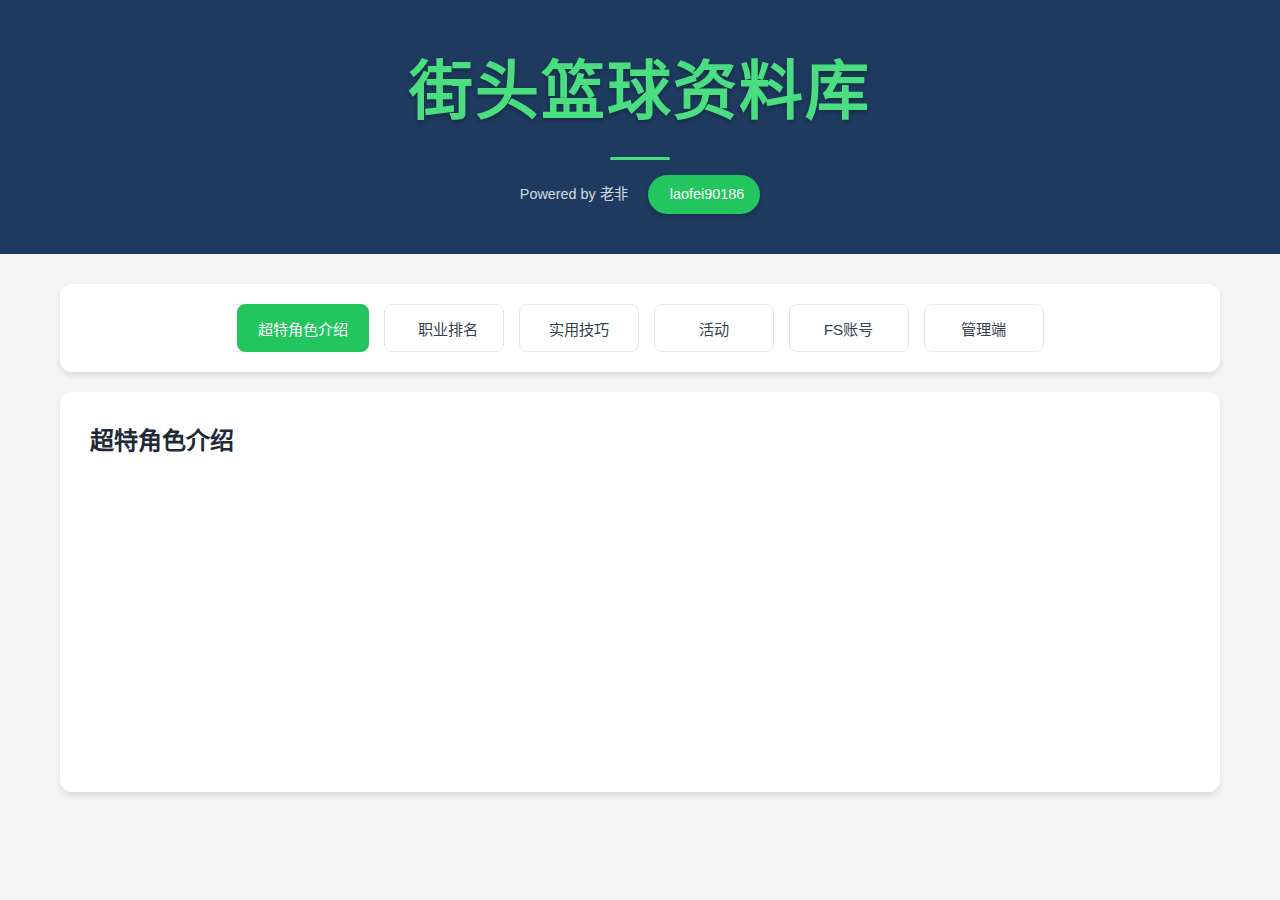
<file: index-new.html>
<!DOCTYPE html>
<html lang="zh-CN">
<head>
    <meta charset="UTF-8">
    <meta name="viewport" content="width=device-width, initial-scale=1.0, user-scalable=no">
    <meta name="format-detection" content="telephone=no">
    <meta name="apple-mobile-web-app-capable" content="yes">
    <meta name="apple-mobile-web-app-status-bar-style" content="black">
    <meta http-equiv="Cache-Control" content="no-cache, no-store, must-revalidate">
    <meta http-equiv="Pragma" content="no-cache">
    <meta http-equiv="Expires" content="0">
    <title>老非FS资料库 - 新版本</title>
    <link rel="stylesheet" href="styles.css?v=2.0">
    <link href="https://cdnjs.cloudflare.com/ajax/libs/font-awesome/6.0.0/css/all.min.css" rel="stylesheet">
</head>
<body>
    <!-- 头部区域 -->
    <header class="header">
        <div class="header-content">
            <h1 class="main-title">街头篮球资料库</h1>
            <div class="title-underline"></div>
            <div class="header-bottom">
                <p class="powered-by">Powered by 老非</p>
                <div class="contact-tag">
                    <i class="fas fa-comments"></i>
                    <span>laofei90186</span>
                </div>
            </div>
        </div>
    </header>

    <!-- 主要内容区域 -->
    <main class="main-content">
        <!-- 主导航按钮 -->
        <div class="nav-container">
            <div class="nav-buttons">
                <button class="nav-btn active" data-section="characters">
                    <span>超特角色介绍</span>
                </button>
                <button class="nav-btn" data-section="ranking">
                    <i class="fas fa-trophy"></i>
                    <span>职业排名</span>
                </button>
                <button class="nav-btn" data-section="skills">
                    <span>实用技巧</span>
                </button>
                <button class="nav-btn" data-section="events">
                    <span>活动</span>
                </button>
                <button class="nav-btn" data-section="account">
                    <span>FS账号</span>
                </button>
                <button class="nav-btn" data-section="admin">
                    <span>管理端</span>
                </button>
            </div>
        </div>

        <!-- 角色代次筛选按钮 -->
        <div class="filter-container">
            <div class="filter-buttons">
                <button class="filter-btn" data-generation="1">
                    <i class="fas fa-bolt"></i>
                    <span>1代超特</span>
                </button>
                <button class="filter-btn" data-generation="2">
                    <i class="fas fa-bolt"></i>
                    <span>2代超特</span>
                </button>
                <button class="filter-btn" data-generation="3">
                    <i class="fas fa-bolt"></i>
                    <span>3代超特</span>
                </button>
                <button class="filter-btn" data-generation="3.5">
                    <i class="fas fa-bolt"></i>
                    <span>3.5代超特</span>
                </button>
                <button class="filter-btn" data-generation="4">
                    <i class="fas fa-bolt"></i>
                    <span>4代超特</span>
                </button>
                <button class="filter-btn" data-generation="4.5">
                    <i class="fas fa-bolt"></i>
                    <span>4.5代超特</span>
                </button>
                <button class="filter-btn" data-generation="5">
                    <i class="fas fa-bolt"></i>
                    <span>5代超特</span>
                </button>
                <button class="filter-btn" data-generation="5.5">
                    <i class="fas fa-bolt"></i>
                    <span>5.5代超特</span>
                </button>
                <button class="filter-btn" data-generation="6">
                    <i class="fas fa-bolt"></i>
                    <span>6代超特</span>
                </button>
                <button class="filter-btn" data-generation="6.5">
                    <i class="fas fa-bolt"></i>
                    <span>6.5代超特</span>
                </button>
                <button class="filter-btn" data-generation="7">
                    <i class="fas fa-bolt"></i>
                    <span>7代超特</span>
                </button>
                <button class="filter-btn" data-generation="7.5">
                    <i class="fas fa-bolt"></i>
                    <span>7.5代超特</span>
                </button>
                <button class="filter-btn" data-generation="8">
                    <i class="fas fa-bolt"></i>
                    <span>8代超特</span>
                </button>
                <button class="filter-btn active" data-generation="9">
                    <i class="fas fa-bolt"></i>
                    <span>9代超特</span>
                </button>
            </div>
        </div>

        <!-- 刷新提示 -->
        <div id="refresh-tip" class="refresh-tip" style="display: none;">
            <p>检测到新版本，请下拉刷新页面</p>
        </div>
        
        <!-- 内容显示区域 -->
        <div class="content-area">
            <div id="characters-section" class="content-section active">
                <h2>超特角色介绍</h2>
                <div class="characters-grid" id="characters-grid">
                    <!-- 角色卡片将在这里动态生成 -->
                </div>
            </div>

            <div id="ranking-section" class="content-section">
                <h2>职业排名</h2>
                <p>职业排名内容将在这里显示</p>
            </div>

            <div id="skills-section" class="content-section">
                <h2>实用技巧</h2>
                <p>实用技巧内容将在这里显示</p>
            </div>

            <div id="events-section" class="content-section">
                <h2>活动</h2>
                <p>活动内容将在这里显示</p>
            </div>

            <div id="account-section" class="content-section">
                <h2>FS账号</h2>
                <p>FS账号内容将在这里显示</p>
            </div>

            <div id="admin-section" class="content-section">
                <h2>管理端</h2>
                <p>管理端内容将在这里显示</p>
            </div>
        </div>
    </main>

    <script src="script.js?v=2.0"></script>
</body>
</html>
</file>
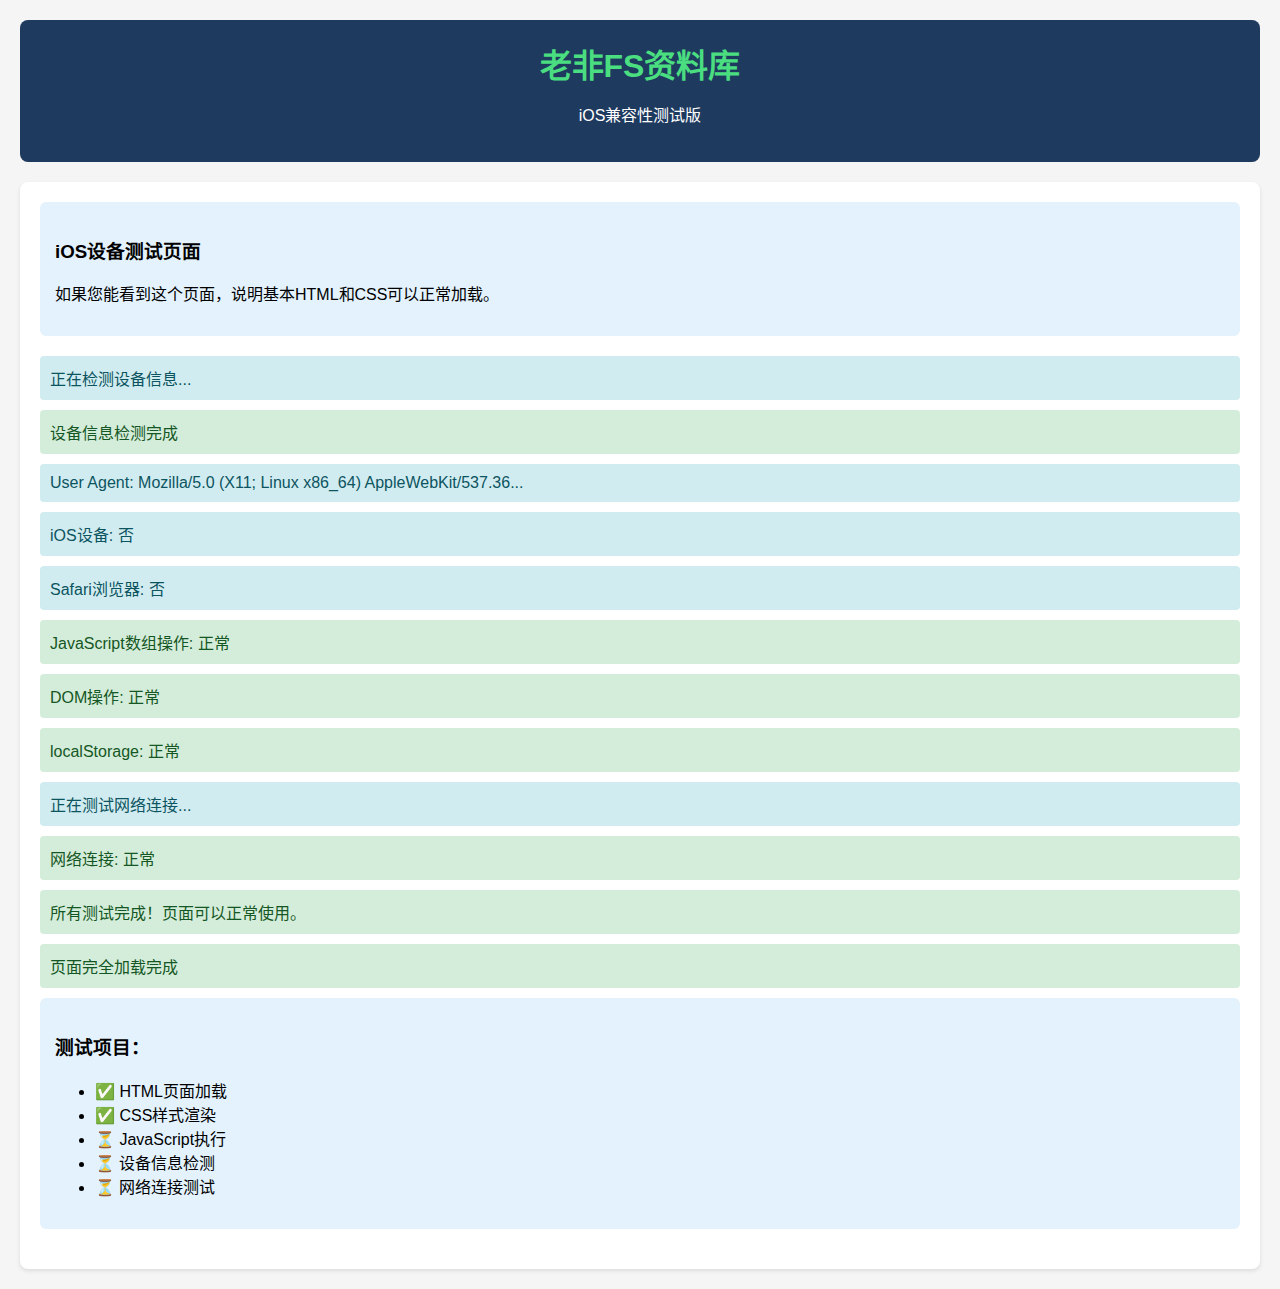
<file: index-simple.html>
<!DOCTYPE html>
<html lang="zh-CN">
<head>
    <meta charset="UTF-8">
    <meta name="viewport" content="width=device-width, initial-scale=1.0">
    <title>老非FS资料库 - iOS测试版</title>
    <style>
        body {
            font-family: -apple-system, BlinkMacSystemFont, 'Segoe UI', Roboto, sans-serif;
            margin: 0;
            padding: 20px;
            background-color: #f5f5f5;
        }
        .header {
            background-color: #1e3a5f;
            color: white;
            padding: 20px;
            text-align: center;
            border-radius: 8px;
            margin-bottom: 20px;
        }
        .main-title {
            font-size: 2rem;
            margin: 0;
            color: #4ade80;
        }
        .content {
            background: white;
            padding: 20px;
            border-radius: 8px;
            box-shadow: 0 2px 4px rgba(0,0,0,0.1);
        }
        .test-info {
            background: #e3f2fd;
            padding: 15px;
            border-radius: 6px;
            margin-bottom: 20px;
        }
        .status {
            padding: 10px;
            margin: 10px 0;
            border-radius: 4px;
        }
        .success { background: #d4edda; color: #155724; }
        .error { background: #f8d7da; color: #721c24; }
        .info { background: #d1ecf1; color: #0c5460; }
    </style>
</head>
<body>
    <div class="header">
        <h1 class="main-title">老非FS资料库</h1>
        <p>iOS兼容性测试版</p>
    </div>
    
    <div class="content">
        <div class="test-info">
            <h3>iOS设备测试页面</h3>
            <p>如果您能看到这个页面，说明基本HTML和CSS可以正常加载。</p>
        </div>
        
        <div id="status-container">
            <div class="status info">正在检测设备信息...</div>
        </div>
        
        <div class="test-info">
            <h3>测试项目：</h3>
            <ul>
                <li>✅ HTML页面加载</li>
                <li>✅ CSS样式渲染</li>
                <li>⏳ JavaScript执行</li>
                <li>⏳ 设备信息检测</li>
                <li>⏳ 网络连接测试</li>
            </ul>
        </div>
    </div>

    <script>
        // 极简的JavaScript测试
        console.log('iOS测试页面开始加载');
        
        var statusContainer = document.getElementById('status-container');
        
        function addStatus(message, type) {
            var div = document.createElement('div');
            div.className = 'status ' + type;
            div.textContent = message;
            statusContainer.appendChild(div);
            console.log(message);
        }
        
        try {
            // 检测设备信息
            var userAgent = navigator.userAgent;
            var isIOS = /iPad|iPhone|iPod/.test(userAgent);
            var isSafari = /Safari/.test(userAgent) && !/Chrome/.test(userAgent);
            
            addStatus('设备信息检测完成', 'success');
            addStatus('User Agent: ' + userAgent.substring(0, 50) + '...', 'info');
            addStatus('iOS设备: ' + (isIOS ? '是' : '否'), 'info');
            addStatus('Safari浏览器: ' + (isSafari ? '是' : '否'), 'info');
            
            // 测试基本JavaScript功能
            var testArray = [1, 2, 3];
            testArray.push(4);
            addStatus('JavaScript数组操作: 正常', 'success');
            
            // 测试DOM操作
            var testElement = document.createElement('div');
            testElement.textContent = 'DOM操作测试';
            document.body.appendChild(testElement);
            document.body.removeChild(testElement);
            addStatus('DOM操作: 正常', 'success');
            
            // 测试localStorage
            try {
                localStorage.setItem('test', 'value');
                var testValue = localStorage.getItem('test');
                localStorage.removeItem('test');
                addStatus('localStorage: 正常', 'success');
            } catch (e) {
                addStatus('localStorage: 失败 - ' + e.message, 'error');
            }
            
            // 测试网络连接
            addStatus('正在测试网络连接...', 'info');
            
            // 简单的网络测试
            var img = new Image();
            img.onload = function() {
                addStatus('网络连接: 正常', 'success');
                addStatus('所有测试完成！页面可以正常使用。', 'success');
            };
            img.onerror = function() {
                addStatus('网络连接: 可能有问题', 'error');
                addStatus('测试完成，但网络连接可能有问题。', 'info');
            };
            img.src = '[data-uri]';
            
        } catch (error) {
            addStatus('JavaScript执行出错: ' + error.message, 'error');
            console.error('JavaScript错误:', error);
        }
        
        // 页面加载完成
        window.addEventListener('load', function() {
            addStatus('页面完全加载完成', 'success');
        });
    </script>
</body>
</html>
</file>
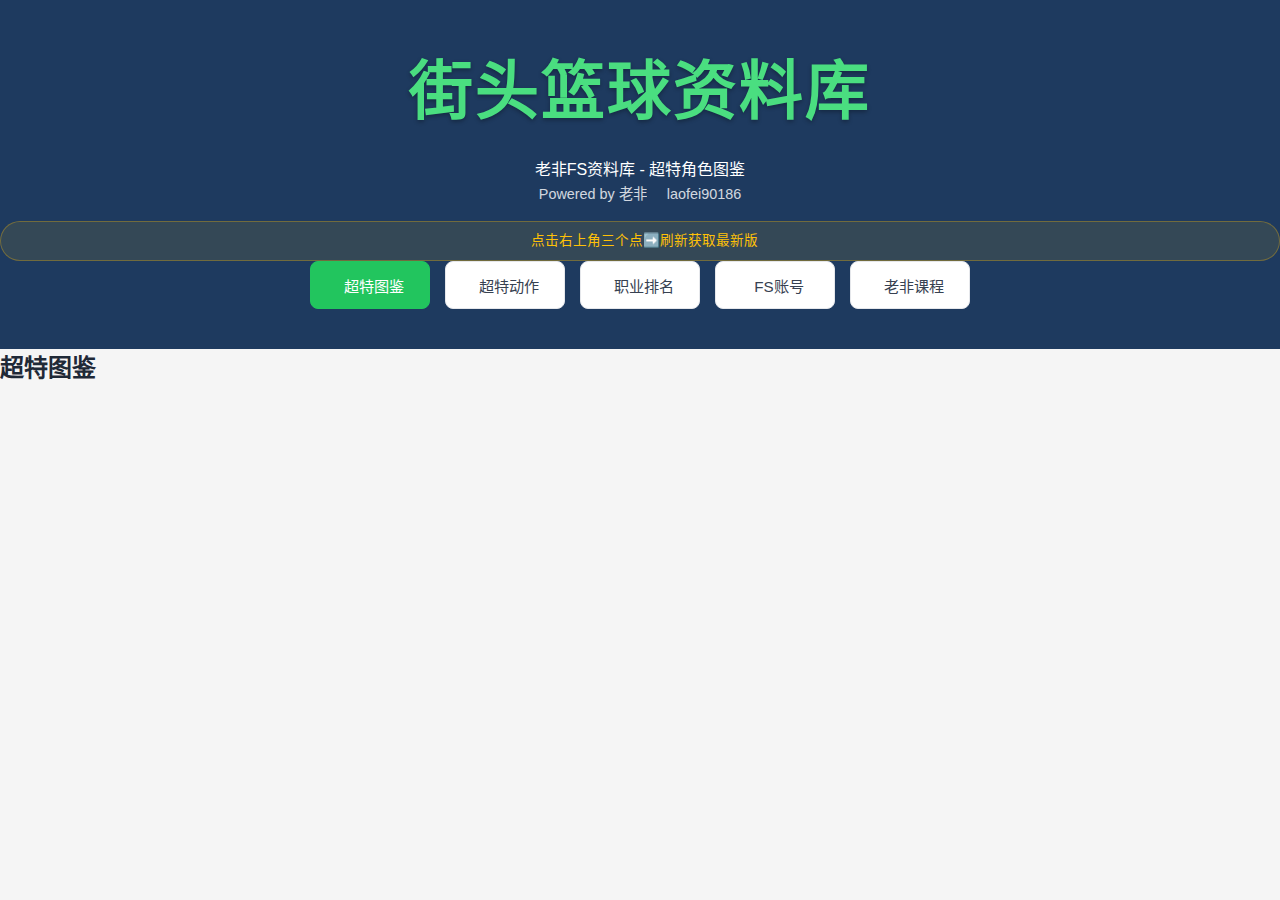
<file: index-wechat-fixed.html>
<!DOCTYPE html>
<html lang="zh-CN">
<head>
    <meta charset="UTF-8">
    <meta name="viewport" content="width=device-width, initial-scale=1.0, maximum-scale=1.0, user-scalable=no">
    <title>老非FS资料库</title>
    
    <!-- 微信浏览器强制刷新 -->
    <meta http-equiv="Cache-Control" content="no-cache, no-store, must-revalidate, max-age=0">
    <meta http-equiv="Pragma" content="no-cache">
    <meta http-equiv="Expires" content="0">
    <meta http-equiv="Last-Modified" content="0">
    
    <!-- 微信浏览器优化 -->
    <meta name="format-detection" content="telephone=no, email=no, address=no">
    <meta name="apple-mobile-web-app-capable" content="yes">
    <meta name="apple-mobile-web-app-status-bar-style" content="black-translucent">
    <meta name="msapplication-tap-highlight" content="no">
    
    <!-- 微信分享优化 -->
    <meta property="og:title" content="老非FS资料库">
    <meta property="og:description" content="街头篮球超特角色图鉴">
    <meta property="og:image" content="https://laofei-1259209256.cos.ap-nanjing.myqcloud.com/gallery/超特图鉴.png">
    <meta property="og:url" content="https://laofeifs.github.io/FSlaofeiziliaoku/">
    
    <!-- 安全策略 - 微信优化 -->
    <meta http-equiv="Content-Security-Policy" content="default-src 'self' 'unsafe-inline' 'unsafe-eval' https: data: blob:; img-src 'self' https: data: blob: *; connect-src 'self' https: *;">
    
    <!-- 外部资源 - 微信优化 -->
    <link href="https://cdnjs.cloudflare.com/ajax/libs/font-awesome/6.0.0/css/all.min.css" rel="stylesheet" crossorigin="anonymous" referrerpolicy="no-referrer">
    
    <!-- 样式文件 - 强制刷新 -->
    <link rel="stylesheet" href="styles.css?v=202508292305">
    
    <style>
        /* 微信浏览器特殊样式 */
        body {
            -webkit-overflow-scrolling: touch;
            overflow-x: hidden;
        }
        
        /* 防止微信浏览器缩放 */
        * {
            -webkit-touch-callout: none;
            -webkit-user-select: none;
            -khtml-user-select: none;
            -moz-user-select: none;
            -ms-user-select: none;
            user-select: none;
        }
        
        /* 微信浏览器加载提示 */
        .loading-overlay {
            position: fixed;
            top: 0;
            left: 0;
            width: 100%;
            height: 100%;
            background: rgba(255,255,255,0.9);
            display: flex;
            justify-content: center;
            align-items: center;
            z-index: 9999;
            flex-direction: column;
        }
        
        .loading-spinner {
            width: 40px;
            height: 40px;
            border: 4px solid #f3f3f3;
            border-top: 4px solid #3498db;
            border-radius: 50%;
            animation: spin 1s linear infinite;
            margin-bottom: 20px;
        }
        
        @keyframes spin {
            0% { transform: rotate(0deg); }
            100% { transform: rotate(360deg); }
        }
        
        .loading-text {
            font-size: 16px;
            color: #333;
            text-align: center;
        }
        
        .error-message {
            background: #ff6b6b;
            color: white;
            padding: 15px;
            margin: 10px;
            border-radius: 8px;
            text-align: center;
            display: none;
        }
        
        .retry-btn {
            background: #4CAF50;
            color: white;
            border: none;
            padding: 10px 20px;
            border-radius: 5px;
            margin: 10px;
            cursor: pointer;
        }
    </style>
</head>
<body>
    <!-- 加载提示 -->
    <div id="loading-overlay" class="loading-overlay">
        <div class="loading-spinner"></div>
        <div class="loading-text">正在加载...</div>
    </div>
    
    <!-- 错误提示 -->
    <div id="error-message" class="error-message">
        <p>页面加载失败，请点击下方按钮重试</p>
        <button class="retry-btn" onclick="retryLoad()">重新加载</button>
    </div>
    
    <!-- 头部区域 -->
    <div class="header">
        <h1 class="main-title">街头篮球资料库</h1>
        <p class="subtitle">老非FS资料库 - 超特角色图鉴</p>
        <div class="header-bottom">
            <span class="powered-by">Powered by 老非</span>
            <span class="powered-by">laofei90186</span>
        </div>
        
        <!-- 微信刷新提示 -->
        <div class="refresh-tip-header">
            <i class="fas fa-exclamation-triangle"></i>
            <span>点击右上角三个点➡️刷新获取最新版</span>
        </div>
        
        <!-- 导航按钮 -->
        <div class="nav-buttons">
            <button class="nav-btn active" data-section="gallery">
                <i class="fas fa-images"></i>
                <span>超特图鉴</span>
            </button>
            <button class="nav-btn" data-section="characters">
                <i class="fas fa-running"></i>
                <span>超特动作</span>
            </button>
            <button class="nav-btn" data-section="ranking">
                <i class="fas fa-trophy"></i>
                <span>职业排名</span>
            </button>
            <button class="nav-btn" data-section="account">
                <i class="fas fa-user-circle"></i>
                <span>FS账号</span>
            </button>
            <button class="nav-btn" data-section="courses">
                <i class="fas fa-graduation-cap"></i>
                <span>老非课程</span>
            </button>
        </div>
    </div>
    
    <!-- 主要内容区域 -->
    <div class="content">
        <!-- 筛选按钮容器 -->
        <div class="filter-container">
            <button class="filter-btn active" data-generation="9">9代</button>
            <button class="filter-btn" data-generation="8">8代</button>
            <button class="filter-btn" data-generation="7">7代</button>
            <button class="filter-btn" data-generation="6">6代</button>
            <button class="filter-btn" data-generation="5">5代</button>
            <button class="filter-btn" data-generation="4_5">4.5代</button>
            <button class="filter-btn" data-generation="4">4代</button>
            <button class="filter-btn" data-generation="3_5">3.5代</button>
            <button class="filter-btn" data-generation="3">3代</button>
            <button class="filter-btn" data-generation="2">2代</button>
            <button class="filter-btn" data-generation="1">1代</button>
        </div>
        
        <!-- 超特图鉴 -->
        <div id="gallery-section" class="content-section active">
            <h2 class="section-title">超特图鉴</h2>
            <div id="gallery-grid">
                <!-- 图鉴内容将通过JavaScript动态生成 -->
            </div>
        </div>
        
        <!-- 超特动作 -->
        <div id="characters-section" class="content-section">
            <h2 class="section-title">超特动作</h2>
            <div id="characters-grid">
                <!-- 角色卡片将通过JavaScript动态生成 -->
            </div>
        </div>
        
        <!-- 职业排名 -->
        <div id="ranking-section" class="content-section">
            <h2 class="section-title">职业排名</h2>
            <div class="ranking-tabs">
                <button class="ranking-tab active" data-ranking="c">C排名</button>
                <button class="ranking-tab" data-ranking="pf">PF排名</button>
                <button class="ranking-tab" data-ranking="pg">PG排名</button>
            </div>
            <div class="ranking-content">
                <div id="c-ranking" class="ranking-item active">
                    <img id="c-ranking-image" class="ranking-image" alt="C排名" style="max-width: 100%; height: auto;">
                </div>
                <div id="pf-ranking" class="ranking-item">
                    <img id="pf-ranking-image" class="ranking-image" alt="PF排名" style="max-width: 100%; height: auto;">
                </div>
                <div id="pg-ranking" class="ranking-item">
                    <img id="pg-ranking-image" class="ranking-image" alt="PG排名" style="max-width: 100%; height: auto;">
                </div>
            </div>
        </div>
        
        <!-- FS账号 -->
        <div id="account-section" class="content-section">
            <div class="account-container">
                <div class="account-module">
                    <div class="module-header">
                        <i class="fas fa-store"></i>
                        <h3>查看老非FS账号店铺</h3>
                    </div>
                    <div class="module-content">
                        <p class="store-desc">进入老非的微店查看账号</p>
                        <button class="store-btn" onclick="openStore()">进入店铺</button>
                    </div>
                </div>
                <div class="account-module">
                    <div class="module-header">
                        <i class="fas fa-user-cog"></i>
                        <h3>老非帮选号+调试服务</h3>
                    </div>
                    <div class="module-content">
                        <p class="service-desc">专业选号调试服务</p>
                        <div class="contact-info">
                            <div class="wechat-section">
                                <label>微信号:</label>
                                <div class="wechat-display">
                                    <span id="wechat-number">laofei90186</span>
                                    <button class="copy-btn" onclick="copyWechat()">复制</button>
                                </div>
                            </div>
                            <div class="copy-tip" id="copy-tip" style="display: none;">微信号已复制到剪贴板</div>
                        </div>
                    </div>
                </div>
            </div>
        </div>
        
        <!-- 老非课程 -->
        <div id="courses-section" class="content-section">
            <h2 class="section-title">老非课程</h2>
            <div class="courses-container">
                <div class="course-category">
                    <h3>适合内线的课程</h3>
                    <div class="course-grid">
                        <div class="course-card" onclick="openCourse('https://course1.example.com')">
                            <div class="course-banner">
                                <div class="course-banner-content">
                                    <div class="course-banner-title">内线基础</div>
                                </div>
                            </div>
                            <div class="course-info">
                                <h4 class="course-title">内线基础技能训练</h4>
                                <p class="course-desc">适合新手内线玩家，从基础开始学习</p>
                                <span class="course-tag">基础</span>
                            </div>
                        </div>
                        <div class="course-card" onclick="openCourse('https://course2.example.com')">
                            <div class="course-banner">
                                <div class="course-banner-content">
                                    <div class="course-banner-title">内线进阶</div>
                                </div>
                            </div>
                            <div class="course-info">
                                <h4 class="course-title">内线进阶技巧</h4>
                                <p class="course-desc">提升内线技能，掌握高级技巧</p>
                                <span class="course-tag">进阶</span>
                            </div>
                        </div>
                    </div>
                </div>
                <div class="course-category">
                    <h3>适合PG的课程</h3>
                    <div class="course-grid">
                        <div class="course-card" onclick="openCourse('https://course3.example.com')">
                            <div class="course-banner">
                                <div class="course-banner-content">
                                    <div class="course-banner-title">PG基础</div>
                                </div>
                            </div>
                            <div class="course-info">
                                <h4 class="course-title">PG基础技能训练</h4>
                                <p class="course-desc">适合新手PG玩家，从基础开始学习</p>
                                <span class="course-tag">基础</span>
                            </div>
                        </div>
                        <div class="course-card" onclick="openCourse('https://course4.example.com')">
                            <div class="course-banner">
                                <div class="course-banner-content">
                                    <div class="course-banner-title">PG进阶</div>
                                </div>
                            </div>
                            <div class="course-info">
                                <h4 class="course-title">PG进阶技巧</h4>
                                <p class="course-desc">提升PG技能，掌握高级技巧</p>
                                <span class="course-tag">进阶</span>
                            </div>
                        </div>
                    </div>
                </div>
            </div>
        </div>
    </div>
    
    <!-- 全屏图片显示 -->
    <div class="fullscreen-overlay" id="fullscreen-overlay" style="display: none;">
        <img class="fullscreen-image" id="fullscreen-image" alt="全屏显示">
    </div>
    
    <!-- JavaScript文件 - 强制刷新 -->
    <script src="script.js?v=202508292305"></script>
    
    <!-- 微信浏览器特殊处理脚本 -->
    <script>
        // 微信浏览器特殊处理
        (function() {
            var isWeChat = /MicroMessenger/i.test(navigator.userAgent);
            var isIOS = /iPad|iPhone|iPod/.test(navigator.userAgent);
            var loadTimeout = null;
            var retryCount = 0;
            var maxRetries = 3;
            
            console.log('微信浏览器检测:', isWeChat, 'iOS:', isIOS);
            
            // 强制清除微信浏览器缓存
            function clearWeChatCache() {
                if (isWeChat) {
                    console.log('清除微信浏览器缓存');
                    localStorage.clear();
                    sessionStorage.clear();
                    
                    // 强制刷新CSS和JS
                    var links = document.querySelectorAll('link[rel="stylesheet"]');
                    for (var i = 0; i < links.length; i++) {
                        var link = links[i];
                        link.href = link.href + (link.href.indexOf('?') > -1 ? '&' : '?') + 'v=' + new Date().getTime();
                    }
                }
            }
            
            // 显示加载提示
            function showLoading() {
                document.getElementById('loading-overlay').style.display = 'flex';
                document.getElementById('error-message').style.display = 'none';
            }
            
            // 隐藏加载提示
            function hideLoading() {
                document.getElementById('loading-overlay').style.display = 'none';
            }
            
            // 显示错误信息
            function showError() {
                document.getElementById('loading-overlay').style.display = 'none';
                document.getElementById('error-message').style.display = 'block';
            }
            
            // 重试加载
            function retryLoad() {
                retryCount++;
                if (retryCount <= maxRetries) {
                    console.log('重试加载，第', retryCount, '次');
                    showLoading();
                    clearWeChatCache();
                    setTimeout(function() {
                        location.reload(true);
                    }, 1000);
                } else {
                    alert('页面加载失败，请手动刷新页面');
                }
            }
            
            // 检查页面是否正常加载
            function checkPageLoad() {
                var contentSections = document.querySelectorAll('.content-section');
                var hasContent = false;
                
                for (var i = 0; i < contentSections.length; i++) {
                    if (contentSections[i].children.length > 1) {
                        hasContent = true;
                        break;
                    }
                }
                
                if (hasContent) {
                    console.log('页面内容加载成功');
                    hideLoading();
                } else {
                    console.log('页面内容加载失败');
                    if (retryCount < maxRetries) {
                        setTimeout(function() {
                            retryLoad();
                        }, 2000);
                    } else {
                        showError();
                    }
                }
            }
            
            // 微信浏览器特殊初始化
            if (isWeChat) {
                console.log('微信浏览器特殊处理');
                
                // 强制清除缓存
                clearWeChatCache();
                
                // 设置加载超时
                loadTimeout = setTimeout(function() {
                    console.log('加载超时');
                    checkPageLoad();
                }, 10000); // 10秒超时
                
                // 微信JS-SDK准备
                document.addEventListener('WeixinJSBridgeReady', function() {
                    console.log('微信JS-SDK准备就绪');
                    
                    if (typeof WeixinJSBridge !== 'undefined') {
                        WeixinJSBridge.call('hideOptionMenu');
                        WeixinJSBridge.call('showOptionMenu');
                    }
                });
                
                // iOS微信特殊处理
                if (isIOS) {
                    console.log('iOS微信特殊处理');
                    
                    // 防止iOS微信的弹性滚动
                    document.body.style.webkitOverflowScrolling = 'touch';
                    document.body.style.overflow = 'hidden';
                    document.body.style.position = 'fixed';
                    document.body.style.width = '100%';
                    document.body.style.height = '100%';
                }
            }
            
            // 页面加载完成后的处理
            window.addEventListener('load', function() {
                console.log('页面加载完成');
                
                if (loadTimeout) {
                    clearTimeout(loadTimeout);
                }
                
                if (isWeChat) {
                    // 微信浏览器延迟检查
                    setTimeout(function() {
                        checkPageLoad();
                    }, 2000);
                } else {
                    // 非微信浏览器直接隐藏加载提示
                    hideLoading();
                }
            });
            
            // 错误处理
            window.addEventListener('error', function(e) {
                console.error('页面错误:', e.error);
                
                if (isWeChat && retryCount < maxRetries) {
                    setTimeout(function() {
                        retryLoad();
                    }, 1000);
                }
            });
            
            // 暴露重试函数给全局
            window.retryLoad = retryLoad;
        })();
    </script>
</body>
</html>
</file>
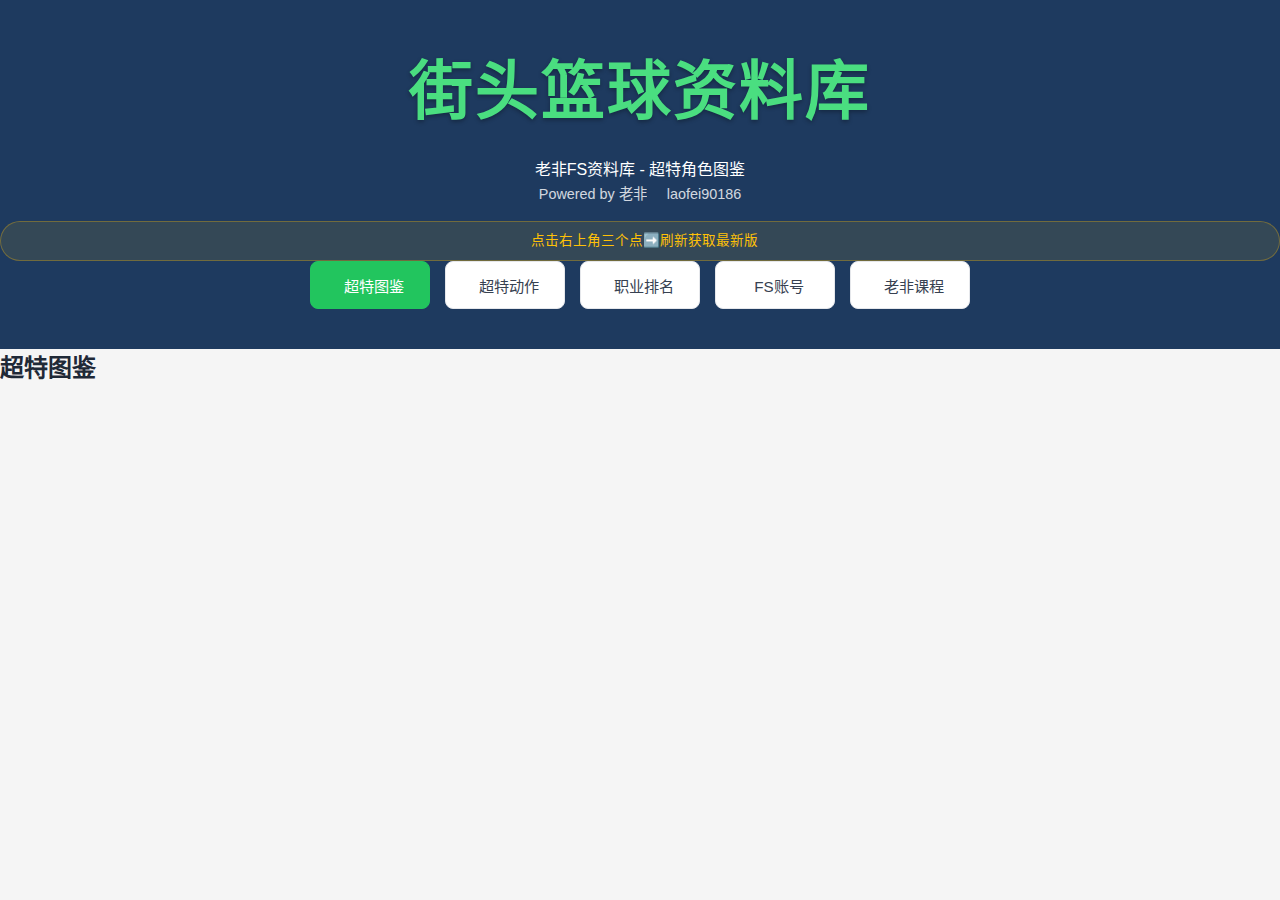
<file: index-wechat-optimized.html>
<!DOCTYPE html>
<html lang="zh-CN">
<head>
    <meta charset="UTF-8">
    <meta name="viewport" content="width=device-width, initial-scale=1.0, maximum-scale=1.0, user-scalable=no">
    <title>老非FS资料库</title>
    
    <!-- 微信浏览器优化 -->
    <meta name="format-detection" content="telephone=no, email=no, address=no">
    <meta name="apple-mobile-web-app-capable" content="yes">
    <meta name="apple-mobile-web-app-status-bar-style" content="black-translucent">
    <meta name="msapplication-tap-highlight" content="no">
    
    <!-- 微信分享优化 -->
    <meta property="og:title" content="老非FS资料库">
    <meta property="og:description" content="街头篮球超特角色图鉴">
    <meta property="og:image" content="https://laofei-1259209256.cos.ap-nanjing.myqcloud.com/gallery/超特图鉴.png">
    <meta property="og:url" content="https://laofeifs.github.io/FSlaofeiziliaoku/">
    
    <!-- 缓存控制 - 微信优化 -->
    <meta http-equiv="Cache-Control" content="no-cache, no-store, must-revalidate">
    <meta http-equiv="Pragma" content="no-cache">
    <meta http-equiv="Expires" content="0">
    
    <!-- 安全策略 - 微信优化 -->
    <meta http-equiv="Content-Security-Policy" content="default-src 'self' 'unsafe-inline' 'unsafe-eval' https: data: blob:; img-src 'self' https: data: blob: *; connect-src 'self' https: *;">
    
    <!-- 外部资源 - 微信优化 -->
    <link href="https://cdnjs.cloudflare.com/ajax/libs/font-awesome/6.0.0/css/all.min.css" rel="stylesheet" crossorigin="anonymous" referrerpolicy="no-referrer">
    
    <!-- 样式文件 -->
    <link rel="stylesheet" href="styles.css?v=202508292300">
</head>
<body>
    <!-- 头部区域 -->
    <div class="header">
        <h1 class="main-title">街头篮球资料库</h1>
        <p class="subtitle">老非FS资料库 - 超特角色图鉴</p>
        <div class="header-bottom">
            <span class="powered-by">Powered by 老非</span>
            <span class="powered-by">laofei90186</span>
        </div>
        
        <!-- 微信刷新提示 -->
        <div class="refresh-tip-header">
            <i class="fas fa-exclamation-triangle"></i>
            <span>点击右上角三个点➡️刷新获取最新版</span>
        </div>
        
        <!-- 导航按钮 -->
        <div class="nav-buttons">
            <button class="nav-btn active" data-section="gallery">
                <i class="fas fa-images"></i>
                <span>超特图鉴</span>
            </button>
            <button class="nav-btn" data-section="characters">
                <i class="fas fa-running"></i>
                <span>超特动作</span>
            </button>
            <button class="nav-btn" data-section="ranking">
                <i class="fas fa-trophy"></i>
                <span>职业排名</span>
            </button>
            <button class="nav-btn" data-section="account">
                <i class="fas fa-user-circle"></i>
                <span>FS账号</span>
            </button>
            <button class="nav-btn" data-section="courses">
                <i class="fas fa-graduation-cap"></i>
                <span>老非课程</span>
            </button>
        </div>
    </div>
    
    <!-- 主要内容区域 -->
    <div class="content">
        <!-- 筛选按钮容器 -->
        <div class="filter-container">
            <button class="filter-btn active" data-generation="9">9代</button>
            <button class="filter-btn" data-generation="8">8代</button>
            <button class="filter-btn" data-generation="7">7代</button>
            <button class="filter-btn" data-generation="6">6代</button>
            <button class="filter-btn" data-generation="5">5代</button>
            <button class="filter-btn" data-generation="4_5">4.5代</button>
            <button class="filter-btn" data-generation="4">4代</button>
            <button class="filter-btn" data-generation="3_5">3.5代</button>
            <button class="filter-btn" data-generation="3">3代</button>
            <button class="filter-btn" data-generation="2">2代</button>
            <button class="filter-btn" data-generation="1">1代</button>
        </div>
        
        <!-- 超特图鉴 -->
        <div id="gallery-section" class="content-section active">
            <h2 class="section-title">超特图鉴</h2>
            <div id="gallery-grid">
                <!-- 图鉴内容将通过JavaScript动态生成 -->
            </div>
        </div>
        
        <!-- 超特动作 -->
        <div id="characters-section" class="content-section">
            <h2 class="section-title">超特动作</h2>
            <div id="characters-grid">
                <!-- 角色卡片将通过JavaScript动态生成 -->
            </div>
        </div>
        
        <!-- 职业排名 -->
        <div id="ranking-section" class="content-section">
            <h2 class="section-title">职业排名</h2>
            <div class="ranking-tabs">
                <button class="ranking-tab active" data-ranking="c">C排名</button>
                <button class="ranking-tab" data-ranking="pf">PF排名</button>
                <button class="ranking-tab" data-ranking="pg">PG排名</button>
            </div>
            <div class="ranking-content">
                <div id="c-ranking" class="ranking-item active">
                    <img id="c-ranking-image" class="ranking-image" alt="C排名" style="max-width: 100%; height: auto;">
                </div>
                <div id="pf-ranking" class="ranking-item">
                    <img id="pf-ranking-image" class="ranking-image" alt="PF排名" style="max-width: 100%; height: auto;">
                </div>
                <div id="pg-ranking" class="ranking-item">
                    <img id="pg-ranking-image" class="ranking-image" alt="PG排名" style="max-width: 100%; height: auto;">
                </div>
            </div>
        </div>
        
        <!-- FS账号 -->
        <div id="account-section" class="content-section">
            <div class="account-container">
                <div class="account-module">
                    <div class="module-header">
                        <i class="fas fa-store"></i>
                        <h3>查看老非FS账号店铺</h3>
                    </div>
                    <div class="module-content">
                        <p class="store-desc">进入老非的微店查看账号</p>
                        <button class="store-btn" onclick="openStore()">进入店铺</button>
                    </div>
                </div>
                <div class="account-module">
                    <div class="module-header">
                        <i class="fas fa-user-cog"></i>
                        <h3>老非帮选号+调试服务</h3>
                    </div>
                    <div class="module-content">
                        <p class="service-desc">专业选号调试服务</p>
                        <div class="contact-info">
                            <div class="wechat-section">
                                <label>微信号:</label>
                                <div class="wechat-display">
                                    <span id="wechat-number">laofei90186</span>
                                    <button class="copy-btn" onclick="copyWechat()">复制</button>
                                </div>
                            </div>
                            <div class="copy-tip" id="copy-tip" style="display: none;">微信号已复制到剪贴板</div>
                        </div>
                    </div>
                </div>
            </div>
        </div>
        
        <!-- 老非课程 -->
        <div id="courses-section" class="content-section">
            <h2 class="section-title">老非课程</h2>
            <div class="courses-container">
                <div class="course-category">
                    <h3>适合内线的课程</h3>
                    <div class="course-grid">
                        <div class="course-card" onclick="openCourse('https://course1.example.com')">
                            <div class="course-banner">
                                <div class="course-banner-content">
                                    <div class="course-banner-title">内线基础</div>
                                </div>
                            </div>
                            <div class="course-info">
                                <h4 class="course-title">内线基础技能训练</h4>
                                <p class="course-desc">适合新手内线玩家，从基础开始学习</p>
                                <span class="course-tag">基础</span>
                            </div>
                        </div>
                        <div class="course-card" onclick="openCourse('https://course2.example.com')">
                            <div class="course-banner">
                                <div class="course-banner-content">
                                    <div class="course-banner-title">内线进阶</div>
                                </div>
                            </div>
                            <div class="course-info">
                                <h4 class="course-title">内线进阶技巧</h4>
                                <p class="course-desc">提升内线技能，掌握高级技巧</p>
                                <span class="course-tag">进阶</span>
                            </div>
                        </div>
                    </div>
                </div>
                <div class="course-category">
                    <h3>适合PG的课程</h3>
                    <div class="course-grid">
                        <div class="course-card" onclick="openCourse('https://course3.example.com')">
                            <div class="course-banner">
                                <div class="course-banner-content">
                                    <div class="course-banner-title">PG基础</div>
                                </div>
                            </div>
                            <div class="course-info">
                                <h4 class="course-title">PG基础技能训练</h4>
                                <p class="course-desc">适合新手PG玩家，从基础开始学习</p>
                                <span class="course-tag">基础</span>
                            </div>
                        </div>
                        <div class="course-card" onclick="openCourse('https://course4.example.com')">
                            <div class="course-banner">
                                <div class="course-banner-content">
                                    <div class="course-banner-title">PG进阶</div>
                                </div>
                            </div>
                            <div class="course-info">
                                <h4 class="course-title">PG进阶技巧</h4>
                                <p class="course-desc">提升PG技能，掌握高级技巧</p>
                                <span class="course-tag">进阶</span>
                            </div>
                        </div>
                    </div>
                </div>
            </div>
        </div>
    </div>
    
    <!-- 全屏图片显示 -->
    <div class="fullscreen-overlay" id="fullscreen-overlay" style="display: none;">
        <img class="fullscreen-image" id="fullscreen-image" alt="全屏显示">
    </div>
    
    <!-- JavaScript文件 -->
    <script src="script.js?v=202508292300"></script>
    
    <!-- 微信浏览器特殊优化脚本 -->
    <script>
        // 微信浏览器特殊优化
        (function() {
            var isWeChat = /MicroMessenger/i.test(navigator.userAgent);
            var isIOS = /iPad|iPhone|iPod/.test(navigator.userAgent);
            
            if (isWeChat) {
                console.log('检测到微信内置浏览器，应用特殊优化');
                
                // 微信浏览器特殊处理
                document.addEventListener('WeixinJSBridgeReady', function() {
                    console.log('微信JS-SDK准备就绪');
                    
                    // 设置微信分享
                    if (typeof WeixinJSBridge !== 'undefined') {
                        WeixinJSBridge.call('hideOptionMenu');
                        WeixinJSBridge.call('showOptionMenu');
                    }
                });
                
                // 微信浏览器缓存清理
                if (isIOS) {
                    // iOS微信浏览器特殊处理
                    console.log('iOS微信浏览器特殊处理');
                    
                    // 强制清除缓存
                    localStorage.clear();
                    sessionStorage.clear();
                    
                    // 防止微信浏览器的弹性滚动
                    document.body.style.webkitOverflowScrolling = 'touch';
                    document.body.style.overflow = 'hidden';
                    document.body.style.position = 'fixed';
                    document.body.style.width = '100%';
                    document.body.style.height = '100%';
                }
                
                // 微信浏览器图片加载优化
                var images = document.querySelectorAll('img');
                for (var i = 0; i < images.length; i++) {
                    images[i].addEventListener('load', function() {
                        this.style.opacity = '1';
                    });
                    images[i].addEventListener('error', function() {
                        console.log('微信图片加载失败:', this.src);
                        // 微信浏览器图片加载失败时的处理
                        this.style.display = 'none';
                        var errorDiv = document.createElement('div');
                        errorDiv.innerHTML = '图片加载失败';
                        errorDiv.style.cssText = 'padding: 20px; text-align: center; color: #999;';
                        this.parentNode.appendChild(errorDiv);
                    });
                }
                
                // 微信浏览器JavaScript执行优化
                setTimeout(function() {
                    console.log('微信浏览器延迟初始化');
                    // 强制重新执行初始化
                    if (typeof initializeNavigation === 'function') {
                        initializeNavigation();
                    }
                    if (typeof initializeFilters === 'function') {
                        initializeFilters();
                    }
                    if (typeof loadCharacters === 'function') {
                        loadCharacters('9');
                    }
                    if (typeof loadGallery === 'function') {
                        loadGallery('9');
                    }
                }, 1000);
            }
            
            // 页面加载完成后的微信优化
            window.addEventListener('load', function() {
                if (isWeChat) {
                    console.log('微信页面加载完成');
                    
                    // 强制重绘
                    document.body.offsetHeight;
                    
                    // 检查页面状态
                    setTimeout(function() {
                        var contentSections = document.querySelectorAll('.content-section');
                        console.log('内容区域数量:', contentSections.length);
                        for (var i = 0; i < contentSections.length; i++) {
                            console.log('区域', i, ':', contentSections[i].id, '显示状态:', contentSections[i].style.display);
                        }
                    }, 2000);
                }
            });
        })();
    </script>
</body>
</html>
</file>
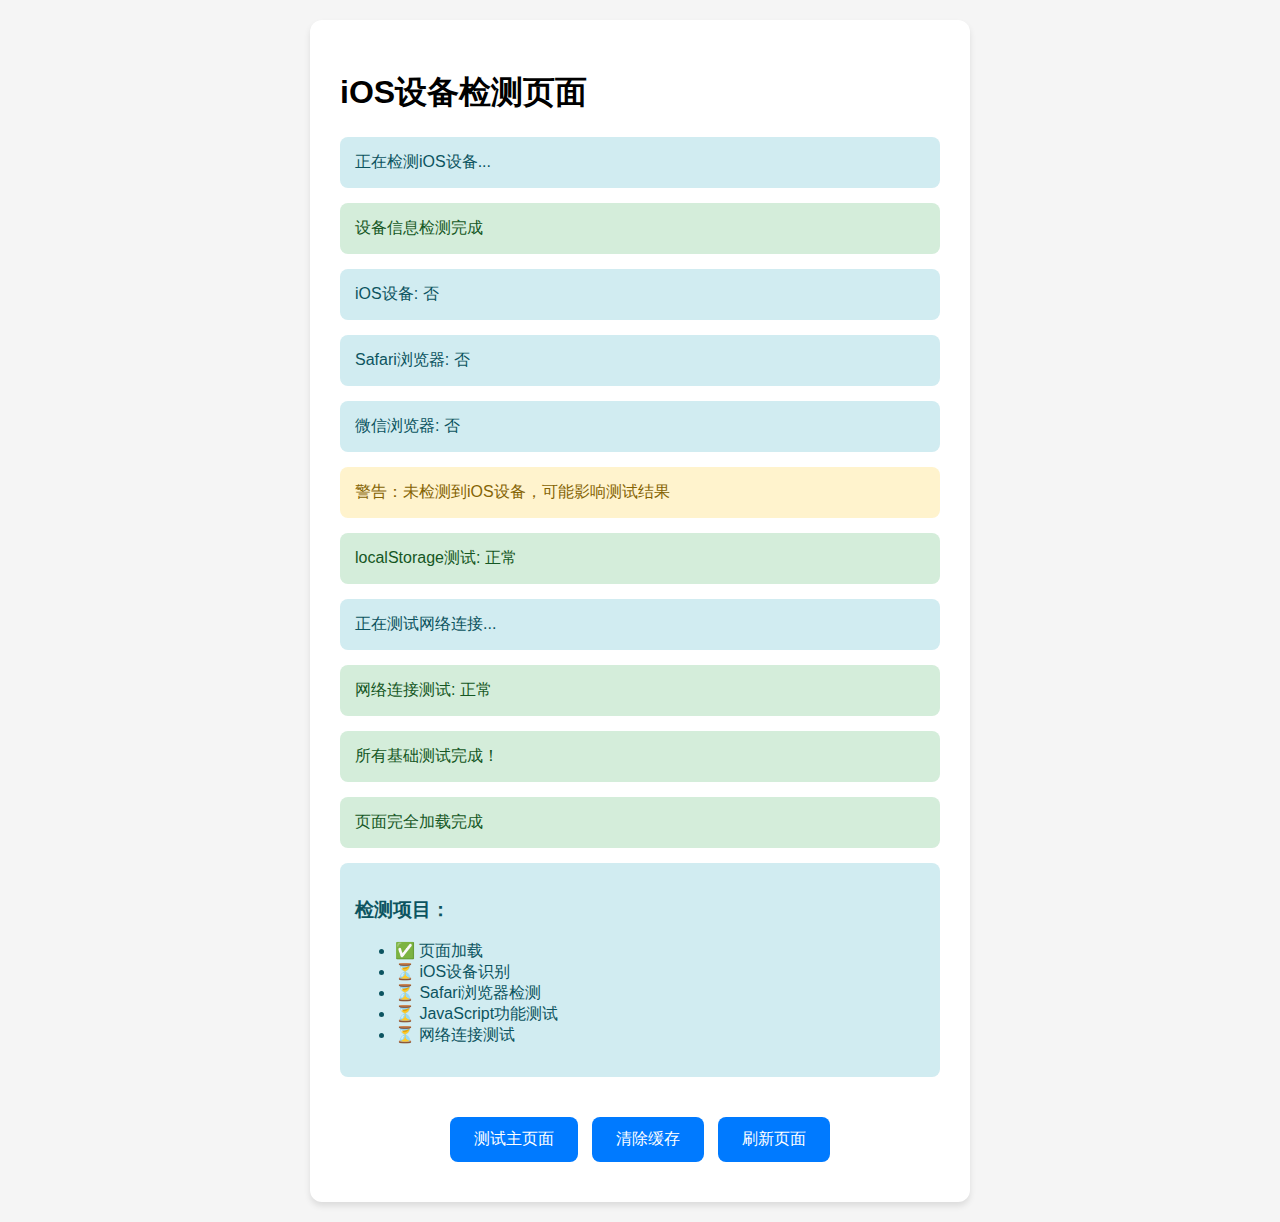
<file: ios-redirect.html>
<!DOCTYPE html>
<html>
<head>
    <meta charset="UTF-8">
    <meta name="viewport" content="width=device-width, initial-scale=1.0">
    <title>iOS设备检测</title>
    <style>
        body {
            font-family: -apple-system, BlinkMacSystemFont, sans-serif;
            margin: 0;
            padding: 20px;
            background: #f5f5f5;
        }
        .container {
            max-width: 600px;
            margin: 0 auto;
            background: white;
            padding: 30px;
            border-radius: 12px;
            box-shadow: 0 4px 6px rgba(0,0,0,0.1);
        }
        .status {
            padding: 15px;
            margin: 15px 0;
            border-radius: 8px;
        }
        .success { background: #d4edda; color: #155724; }
        .error { background: #f8d7da; color: #721c24; }
        .info { background: #d1ecf1; color: #0c5460; }
        .warning { background: #fff3cd; color: #856404; }
        button {
            background: #007aff;
            color: white;
            border: none;
            padding: 12px 24px;
            border-radius: 8px;
            font-size: 16px;
            cursor: pointer;
            margin: 10px 5px;
        }
        button:hover {
            background: #0056b3;
        }
    </style>
</head>
<body>
    <div class="container">
        <h1>iOS设备检测页面</h1>
        
        <div id="status-container">
            <div class="status info">正在检测iOS设备...</div>
        </div>
        
        <div class="status info">
            <h3>检测项目：</h3>
            <ul>
                <li>✅ 页面加载</li>
                <li>⏳ iOS设备识别</li>
                <li>⏳ Safari浏览器检测</li>
                <li>⏳ JavaScript功能测试</li>
                <li>⏳ 网络连接测试</li>
            </ul>
        </div>
        
        <div style="text-align: center; margin-top: 30px;">
            <button onclick="testMainPage()">测试主页面</button>
            <button onclick="clearCache()">清除缓存</button>
            <button onclick="location.reload()">刷新页面</button>
        </div>
    </div>

    <script>
        var statusContainer = document.getElementById('status-container');
        
        function addStatus(message, type) {
            var div = document.createElement('div');
            div.className = 'status ' + type;
            div.textContent = message;
            statusContainer.appendChild(div);
            console.log(message);
        }
        
        // 检测iOS设备
        var userAgent = navigator.userAgent;
        var isIOS = /iPad|iPhone|iPod/.test(userAgent);
        var isSafari = /Safari/.test(userAgent) && !/Chrome/.test(userAgent);
        var isWeChat = /MicroMessenger/.test(userAgent);
        
        addStatus('设备信息检测完成', 'success');
        addStatus('iOS设备: ' + (isIOS ? '是' : '否'), 'info');
        addStatus('Safari浏览器: ' + (isSafari ? '是' : '否'), 'info');
        addStatus('微信浏览器: ' + (isWeChat ? '是' : '否'), 'info');
        
        if (!isIOS) {
            addStatus('警告：未检测到iOS设备，可能影响测试结果', 'warning');
        }
        
        // 测试基本功能
        try {
            // 测试localStorage
            localStorage.setItem('ios_test', 'success');
            var testValue = localStorage.getItem('ios_test');
            localStorage.removeItem('ios_test');
            addStatus('localStorage测试: 正常', 'success');
        } catch (e) {
            addStatus('localStorage测试: 失败 - ' + e.message, 'error');
        }
        
        // 测试网络连接
        addStatus('正在测试网络连接...', 'info');
        
        var testImg = new Image();
        testImg.onload = function() {
            addStatus('网络连接测试: 正常', 'success');
            addStatus('所有基础测试完成！', 'success');
        };
        testImg.onerror = function() {
            addStatus('网络连接测试: 可能有问题', 'error');
        };
        testImg.src = '[data-uri]';
        
        function testMainPage() {
            addStatus('正在测试主页面访问...', 'info');
            
            // 尝试访问主页面
            var testLink = document.createElement('a');
            testLink.href = './index.html';
            testLink.target = '_blank';
            testLink.click();
            
            addStatus('主页面测试链接已打开', 'info');
        }
        
        function clearCache() {
            try {
                localStorage.clear();
                sessionStorage.clear();
                addStatus('缓存清除完成', 'success');
                
                // 尝试清除浏览器缓存
                if ('caches' in window) {
                    caches.keys().then(function(names) {
                        for (var name of names) {
                            caches.delete(name);
                        }
                        addStatus('浏览器缓存清除完成', 'success');
                    });
                }
            } catch (e) {
                addStatus('缓存清除失败: ' + e.message, 'error');
            }
        }
        
        // 页面加载完成
        window.addEventListener('load', function() {
            addStatus('页面完全加载完成', 'success');
        });
        
        // 错误处理
        window.addEventListener('error', function(e) {
            addStatus('页面错误: ' + e.error.message, 'error');
        });
    </script>
</body>
</html>
</file>
<file: styles.css>
/* 全局样式重置 */
* {
    margin: 0;
    padding: 0;
    box-sizing: border-box;
}

body {
    font-family: -apple-system, BlinkMacSystemFont, 'Segoe UI', Roboto, 'Helvetica Neue', Arial, sans-serif;
    background-color: #f5f5f5;
    line-height: 1.6;
    /* 禁用下拉刷新和微信误触 */
    overscroll-behavior: none;
    overscroll-behavior-y: contain;
    -webkit-overflow-scrolling: touch;
}

/* 禁用下拉刷新 */
html {
    overscroll-behavior: none;
}

/* 防止页面滚动时的意外刷新 */
.main-content {
    overscroll-behavior: none;
    -webkit-overflow-scrolling: touch;
}

/* 头部样式 */
.header {
    background-color: #1e3a5f;
    color: white;
    padding: 40px 0;
    text-align: center;
    position: relative;
}

.header-content {
    max-width: 1200px;
    margin: 0 auto;
    padding: 0 20px;
}

.main-title {
    font-size: 4rem; /* 继续放大标题 */
    font-weight: bold;
    color: #4ade80;
    margin-bottom: 15px;
    text-shadow: 0 2px 4px rgba(0, 0, 0, 0.3);
    letter-spacing: 2px;
}

.title-underline {
    width: 60px;
    height: 3px;
    background-color: #4ade80;
    margin: 0 auto 15px;
    border-radius: 2px;
}

.header-bottom {
    display: flex;
    align-items: center;
    justify-content: center;
    gap: 20px;
    flex-wrap: wrap;
}

.powered-by {
    font-size: 0.9rem;
    color: white;
    opacity: 0.8;
    margin: 0;
    font-weight: 400;
}

.contact-tag {
    display: inline-flex;
    align-items: center;
    background-color: #22c55e;
    color: white;
    padding: 8px 16px;
    border-radius: 20px;
    font-size: 0.9rem;
    font-weight: 500;
    gap: 6px;
    box-shadow: 0 2px 4px rgba(0, 0, 0, 0.2);
}

.contact-tag i {
    font-size: 0.8rem;
}

/* 头部刷新提示 */
.refresh-tip-header {
    display: flex;
    align-items: center;
    justify-content: center;
    gap: 8px;
    margin-top: 15px;
    padding: 8px 16px;
    background: rgba(255, 193, 7, 0.1);
    border: 1px solid rgba(255, 193, 7, 0.3);
    border-radius: 20px;
    color: #ffc107;
    font-size: 0.85rem;
    font-weight: 500;
}

.refresh-tip-header i {
    font-size: 0.9rem;
    color: #ffc107;
}

/* 主要内容区域 */
.main-content {
    max-width: 1200px;
    margin: 0 auto;
    padding: 30px 20px;
}

/* 导航容器 */
.nav-container {
    background: white;
    border-radius: 12px;
    padding: 20px;
    margin-bottom: 20px;
    box-shadow: 0 4px 6px rgba(0, 0, 0, 0.1);
}

.nav-buttons {
    display: flex;
    justify-content: center;
    gap: 15px;
    flex-wrap: wrap;
}

.nav-btn {
    background: white;
    border: 1px solid #e5e7eb;
    color: #374151;
    padding: 12px 20px;
    border-radius: 8px;
    cursor: pointer;
    font-size: 0.95rem;
    font-weight: 500;
    transition: all 0.2s ease;
    display: flex;
    align-items: center;
    gap: 8px;
    min-width: 120px;
    justify-content: center;
}

.nav-btn:hover {
    border-color: #22c55e;
    color: #22c55e;
}

.nav-btn.active {
    background-color: #22c55e;
    color: white;
    border-color: #22c55e;
}

.nav-btn i {
    font-size: 0.9rem;
    color: #fbbf24;
}

.nav-btn.active i {
    color: white;
}

/* 筛选容器 */
.filter-container {
    background: white;
    border-radius: 12px;
    padding: 20px;
    margin-bottom: 30px;
    box-shadow: 0 4px 6px rgba(0, 0, 0, 0.1);
    display: none; /* 默认隐藏筛选按钮 */
}

.filter-buttons {
    display: grid;
    grid-template-columns: repeat(auto-fit, minmax(140px, 1fr));
    gap: 12px;
    max-width: 800px;
    margin: 0 auto;
}

.filter-btn {
    background: white;
    border: 1px solid #e5e7eb;
    color: #374151;
    padding: 10px 16px;
    border-radius: 8px;
    cursor: pointer;
    font-size: 0.9rem;
    font-weight: 500;
    transition: all 0.2s ease;
    display: flex;
    align-items: center;
    gap: 8px;
    justify-content: center;
}

.filter-btn:hover {
    border-color: #22c55e;
    color: #22c55e;
}

.filter-btn.active {
    background-color: #22c55e;
    color: white;
    border-color: #22c55e;
}

.filter-btn i {
    font-size: 0.8rem;
    color: #fbbf24;
}

.filter-btn.active i {
    color: white;
}

/* 内容区域 */
.content-area {
    background: white;
    border-radius: 12px;
    padding: 30px;
    box-shadow: 0 4px 6px rgba(0, 0, 0, 0.1);
    min-height: 400px;
}

.content-section {
    display: none;
}

.content-section.active {
    display: block;
}

.content-section h2 {
    color: #1f2937;
    margin-bottom: 20px;
    font-size: 1.5rem;
    font-weight: 600;
}

/* 角色网格 */
.characters-grid {
    display: grid;
    grid-template-columns: repeat(auto-fill, minmax(600px, 1fr));
    gap: 30px;
    margin-top: 20px;
}

/* 图鉴网格 */
.gallery-grid {
    display: flex;
    justify-content: center;
    margin-top: 20px;
}

.gallery-card {
    background: white;
    border: 1px solid #e5e7eb;
    border-radius: 12px;
    overflow: hidden;
    transition: all 0.3s ease;
    box-shadow: 0 2px 4px rgba(0, 0, 0, 0.1);
}

.gallery-card:hover {
    transform: translateY(-2px);
    box-shadow: 0 8px 16px rgba(0, 0, 0, 0.15);
}

.gallery-image {
    width: 100%;
    height: 150px;
    background-color: #f3f4f6;
    display: flex;
    align-items: center;
    justify-content: center;
    color: #9ca3af;
    font-size: 0.9rem;
}

.gallery-card-full {
    background: white;
    border: 1px solid #e5e7eb;
    border-radius: 12px;
    overflow: hidden;
    transition: all 0.3s ease;
    box-shadow: 0 2px 4px rgba(0, 0, 0, 0.1);
    max-width: 800px;
    width: 100%;
}

.gallery-card-full:hover {
    transform: translateY(-2px);
    box-shadow: 0 8px 16px rgba(0, 0, 0, 0.15);
}

.gallery-image-full {
    width: 100%;
    background-color: #f3f4f6;
    display: flex;
    align-items: center;
    justify-content: center;
    color: #9ca3af;
    font-size: 0.9rem;
    padding: 20px;
}

.gallery-info {
    padding: 15px;
}

.gallery-name {
    font-size: 1.1rem;
    font-weight: 600;
    color: #1f2937;
    margin-bottom: 5px;
}

.gallery-generation {
    color: #6b7280;
    font-size: 0.8rem;
}

.character-card {
    background: white;
    border: 1px solid #e5e7eb;
    border-radius: 12px;
    overflow: hidden;
    transition: all 0.3s ease;
    box-shadow: 0 2px 4px rgba(0, 0, 0, 0.1);
    display: flex;
    flex-direction: column; /* 改为垂直布局 */
    padding: 20px;
}

.character-card:hover {
    transform: translateY(-2px);
    box-shadow: 0 8px 16px rgba(0, 0, 0, 0.15);
}

.character-header {
    display: flex;
    align-items: center; /* 垂直居中对齐 */
    margin-bottom: 20px;
    width: 100%;
}

.character-image {
    width: 240px; /* 放大3倍：80px * 3 = 240px */
    height: 240px;
    background-color: #f3f4f6;
    display: flex;
    align-items: center;
    justify-content: center;
    color: #9ca3af;
    font-size: 0.9rem;
    overflow: hidden;
    border-radius: 50%; /* 圆形头像 */
    margin-right: 20px;
    flex-shrink: 0; /* 防止头像被压缩 */
    border: 4px solid #22c55e; /* 绿色边框 */
    box-shadow: 0 4px 12px rgba(34, 197, 94, 0.2); /* 绿色阴影 */
}

.character-image img {
    width: 100%;
    height: 100%;
    object-fit: cover;
    object-position: top center; /* 显示图片上半部分（头像区域） */
}

.character-info {
    flex: 1; /* 占据剩余空间 */
    display: flex;
    flex-direction: column;
    justify-content: center; /* 垂直居中 */
    height: 240px; /* 与头像等高 */
}

.character-name {
    font-size: 2rem;
    font-weight: 700;
    color: #22c55e; /* 绿色主题 */
    margin-bottom: 4px; /* 减少间距 */
    margin-top: 0;
    text-shadow: 0 2px 4px rgba(34, 197, 94, 0.1);
}

.character-generation {
    color: #16a34a; /* 深绿色 */
    font-size: 1.1rem;
    font-weight: 600;
    margin-bottom: 12px; /* 减少间距 */
    margin-top: 0;
}

.character-description {
    color: #4b5563;
    font-size: 0.9rem;
    line-height: 1.5;
    margin-bottom: 15px;
}

/* 动作容器 */
.character-actions-container {
    width: 100%;
    margin-top: 20px;
}

/* 角色动作区域 */
.character-actions {
    border-top: 2px solid #22c55e; /* 绿色分割线 */
    padding-top: 20px;
    width: 100%; /* 全宽 */
}

.character-actions h4 {
    color: #1f2937;
    font-size: 1rem;
    font-weight: 600;
    margin-bottom: 12px;
}

.action-buttons {
    display: grid;
    grid-template-columns: repeat(auto-fit, minmax(80px, 1fr));
    gap: 8px;
    margin-bottom: 15px;
    width: 100%; /* 全宽 */
}

.action-btn {
    background: white;
    border: 1px solid #e5e7eb;
    color: #374151;
    padding: 6px 8px;
    border-radius: 6px;
    cursor: pointer;
    font-size: 0.7rem;
    font-weight: 500;
    transition: all 0.2s ease;
    display: flex;
    flex-direction: column;
    align-items: center;
    gap: 3px;
    min-height: 50px;
    justify-content: center;
    user-select: none; /* 防止文本选择 */
    -webkit-user-select: none;
    -moz-user-select: none;
    -ms-user-select: none;
}

.action-btn:hover {
    border-color: #22c55e;
    color: #22c55e;
    transform: translateY(-1px);
}

.action-btn.active {
    background-color: #22c55e;
    color: white;
    border-color: #22c55e;
    box-shadow: 0 2px 4px rgba(34, 197, 94, 0.3);
}

.action-btn i {
    font-size: 0.9rem;
    color: #fbbf24;
}

.action-btn.active i {
    color: white;
}

.action-btn span {
    font-size: 0.6rem;
    text-align: center;
    line-height: 1.2;
}

.action-preview {
    background: #f9fafb;
    border-radius: 8px;
    padding: 15px;
    min-height: 200px; /* 增加最小高度 */
    display: flex;
    align-items: center;
    justify-content: center;
    width: 100%; /* 全宽 */
}

.gif-container {
    text-align: center;
    width: 100%;
}

.gif-container p {
    color: #6b7280;
    font-size: 0.9rem;
    margin: 0;
}

.action-gif {
    width: 100% !important;
    max-height: 300px !important; /* 增加最大高度 */
    height: auto !important;
    border-radius: 6px;
    box-shadow: 0 2px 8px rgba(0, 0, 0, 0.1);
    object-fit: contain !important; /* 改为contain保持比例 */
}

.action-name {
    color: #1f2937;
    font-size: 0.9rem;
    font-weight: 500;
    margin-top: 8px;
}

/* 刷新提示 */
.refresh-tip {
    background: #fef3c7;
    border: 1px solid #f59e0b;
    color: #92400e;
    padding: 10px 15px;
    border-radius: 8px;
    margin-bottom: 15px;
    text-align: center;
    font-size: 0.9rem;
}



/* 职业排名样式 */
.ranking-tabs {
    display: flex;
    justify-content: center;
    gap: 15px;
    margin-bottom: 30px;
    flex-wrap: wrap;
}

.ranking-tab {
    background: white;
    border: 2px solid #e5e7eb;
    color: #374151;
    padding: 12px 20px;
    border-radius: 8px;
    cursor: pointer;
    font-size: 1rem;
    font-weight: 500;
    transition: all 0.2s ease;
    display: flex;
    align-items: center;
    gap: 8px;
    min-width: 100px;
    justify-content: center;
}

.ranking-tab:hover {
    border-color: #22c55e;
    color: #22c55e;
}

.ranking-tab.active {
    background-color: #22c55e;
    color: white;
    border-color: #22c55e;
}

.ranking-tab i {
    font-size: 0.9rem;
}

.ranking-content {
    width: 100%;
}

.ranking-item {
    display: none;
    width: 100%;
}

.ranking-item.active {
    display: block;
}



.ranking-image {
    width: 100%;
    height: auto;
    border-radius: 8px;
    box-shadow: 0 4px 8px rgba(0, 0, 0, 0.1);
    object-fit: contain;
    transition: transform 0.2s ease;
}

.ranking-image:hover {
    transform: scale(1.02); /* 轻微放大效果 */
}



/* 全屏显示样式 */
.fullscreen-overlay {
    position: fixed;
    top: 0;
    left: 0;
    width: 100%;
    height: 100%;
    background: rgba(0, 0, 0, 0.9);
    z-index: 10000;
    display: none;
    justify-content: center;
    align-items: center;
    cursor: pointer;
}

.fullscreen-image {
    max-width: 95%;
    max-height: 95%;
    object-fit: contain;
    border-radius: 8px;
    box-shadow: 0 8px 32px rgba(0, 0, 0, 0.3);
    /* 移除默认旋转，改为可控制 */
}

/* 移动端全屏显示优化 */
@media (max-width: 768px) {
    .fullscreen-image {
        max-width: 100%;
        max-height: 100%;
        width: 100%;
        height: 100%;
        object-fit: contain;
        border-radius: 0;
    }
    
    .fullscreen-overlay {
        padding: 0;
    }
}

/* 课程样式 */
.courses-container {
    padding: 20px 0;
}

.course-category {
    margin-bottom: 40px;
}

.course-category h3 {
    font-size: 1.5rem;
    font-weight: 700;
    color: #1f2937;
    margin-bottom: 20px;
    display: flex;
    align-items: center;
    gap: 10px;
}

.course-grid {
    display: grid;
    grid-template-columns: repeat(auto-fit, minmax(350px, 1fr));
    gap: 20px;
}

.course-card {
    background: white;
    border-radius: 16px;
    box-shadow: 0 6px 20px rgba(0, 0, 0, 0.08);
    overflow: hidden;
    cursor: pointer;
    transition: all 0.4s cubic-bezier(0.4, 0, 0.2, 1);
    display: flex;
    height: 130px;
    border: 1px solid rgba(0, 0, 0, 0.05);
    position: relative;
}

.course-card::before {
    content: '';
    position: absolute;
    top: 0;
    left: 0;
    right: 0;
    height: 3px;
    background: linear-gradient(90deg, #22c55e, #3b82f6, #f59e0b);
    opacity: 0;
    transition: opacity 0.3s ease;
}

.course-card:hover {
    transform: translateY(-6px) scale(1.02);
    box-shadow: 0 12px 32px rgba(0, 0, 0, 0.15);
    border-color: rgba(34, 197, 94, 0.2);
}

.course-card:hover::before {
    opacity: 1;
}

.course-banner {
    width: 220px;
    background: linear-gradient(135deg, #3b82f6, #1d4ed8);
    position: relative;
    display: flex;
    align-items: center;
    justify-content: center;
    overflow: hidden;
}

.course-banner::before {
    content: '';
    position: absolute;
    top: -40%;
    right: -40%;
    width: 120px;
    height: 120px;
    background: radial-gradient(circle, rgba(255, 255, 0, 0.4) 0%, rgba(255, 255, 0, 0.1) 70%);
    border-radius: 50%;
    animation: float 6s ease-in-out infinite;
}

.course-banner::after {
    content: '';
    position: absolute;
    bottom: -25%;
    left: -25%;
    width: 100px;
    height: 100px;
    background: radial-gradient(circle, rgba(255, 255, 0, 0.3) 0%, rgba(255, 255, 0, 0.05) 70%);
    border-radius: 50%;
    animation: float 8s ease-in-out infinite reverse;
}

@keyframes float {
    0%, 100% { transform: translateY(0px) rotate(0deg); }
    50% { transform: translateY(-10px) rotate(180deg); }
}

.course-banner-content {
    position: relative;
    z-index: 2;
    color: white;
    text-align: center;
    padding: 18px;
    width: 100%;
}

.course-banner-title {
    font-size: 1.3rem;
    font-weight: 800;
    margin-bottom: 6px;
    line-height: 1.2;
    text-shadow: 0 2px 4px rgba(0, 0, 0, 0.3);
}

.course-banner-subtitle {
    font-size: 0.8rem;
    opacity: 0.9;
    margin-bottom: 8px;
    line-height: 1.3;
}

.course-banner-desc {
    font-size: 0.7rem;
    opacity: 0.8;
    line-height: 1.2;
}

.course-tag {
    position: absolute;
    top: 10px;
    right: 10px;
    background: rgba(255, 255, 255, 0.9);
    color: #3b82f6;
    padding: 2px 8px;
    border-radius: 12px;
    font-size: 0.7rem;
    font-weight: 600;
}

.course-info {
    flex: 1;
    padding: 20px;
    display: flex;
    flex-direction: column;
    justify-content: center;
}

.course-title {
    font-size: 1.1rem;
    font-weight: 700;
    color: #1f2937;
    line-height: 1.5;
    margin: 0;
}



/* FS账号页面样式 */
.account-container {
    padding: 20px 0;
}

.account-module {
    background: white;
    border-radius: 16px;
    box-shadow: 0 4px 16px rgba(0, 0, 0, 0.1);
    margin-bottom: 30px;
    overflow: hidden;
    transition: all 0.3s ease;
}

.account-module:hover {
    transform: translateY(-2px);
    box-shadow: 0 8px 24px rgba(0, 0, 0, 0.15);
}

.module-header {
    background: linear-gradient(135deg, #22c55e, #16a34a);
    color: white;
    padding: 20px;
    display: flex;
    align-items: center;
    gap: 12px;
}

.module-header i {
    font-size: 1.5rem;
}

.module-header h3 {
    font-size: 1.3rem;
    font-weight: 700;
    margin: 0;
}

.module-content {
    padding: 25px;
}

.service-desc, .store-desc {
    color: #6b7280;
    font-size: 1rem;
    line-height: 1.6;
    margin-bottom: 20px;
}

.contact-info {
    background: #f8fafc;
    border-radius: 12px;
    padding: 20px;
}

.wechat-section {
    display: flex;
    align-items: center;
    gap: 15px;
    margin-bottom: 15px;
}

.wechat-section label {
    font-weight: 600;
    color: #374151;
    font-size: 1rem;
}

.wechat-display {
    display: flex;
    align-items: center;
    gap: 10px;
    background: white;
    border: 2px solid #e5e7eb;
    border-radius: 8px;
    padding: 8px 12px;
    flex: 1;
}

#wechat-number {
    font-family: 'Courier New', monospace;
    font-weight: 600;
    color: #1f2937;
    font-size: 1rem;
}

.copy-btn {
    background: linear-gradient(135deg, #3b82f6, #1d4ed8);
    color: white;
    border: none;
    border-radius: 6px;
    padding: 6px 12px;
    font-size: 0.9rem;
    font-weight: 600;
    cursor: pointer;
    display: flex;
    align-items: center;
    gap: 6px;
    transition: all 0.2s ease;
}

.copy-btn:hover {
    background: linear-gradient(135deg, #1d4ed8, #1e40af);
    transform: translateY(-1px);
}

.copy-btn:active {
    transform: translateY(0);
}

.copy-tip {
    color: #6b7280;
    font-size: 0.9rem;
    margin: 0;
    text-align: center;
    font-style: italic;
}

.store-btn {
    background: linear-gradient(135deg, #f59e0b, #d97706);
    color: white;
    border: none;
    border-radius: 12px;
    padding: 15px 30px;
    font-size: 1.1rem;
    font-weight: 600;
    cursor: pointer;
    display: flex;
    align-items: center;
    gap: 10px;
    transition: all 0.3s ease;
    width: 100%;
    justify-content: center;
}

.store-btn:hover {
    background: linear-gradient(135deg, #d97706, #b45309);
    transform: translateY(-2px);
    box-shadow: 0 6px 20px rgba(245, 158, 11, 0.3);
}

.store-btn:active {
    transform: translateY(0);
}

/* 移动端FS账号样式 */
@media (max-width: 768px) {
    .account-container {
        padding: 15px 0;
    }
    
    .module-header {
        padding: 15px;
    }
    
    .module-header h3 {
        font-size: 1.1rem;
    }
    
    .module-content {
        padding: 20px;
    }
    
    .wechat-section {
        flex-direction: column;
        align-items: flex-start;
        gap: 10px;
    }
    
    .wechat-display {
        width: 100%;
    }
    
    .store-btn {
        padding: 12px 20px;
        font-size: 1rem;
    }
}

/* 移动端课程样式 */
@media (max-width: 768px) {
    .course-grid {
        grid-template-columns: 1fr;
        gap: 15px;
    }
    
    .course-card {
        height: auto;
        flex-direction: column;
    }
    
    .course-banner {
        width: 100%;
        height: 100px;
    }
    
    .course-banner-content {
        padding: 10px;
    }
    
    .course-banner-title {
        font-size: 1rem;
    }
    
    .course-banner-subtitle {
        font-size: 0.75rem;
    }
    
    .course-banner-desc {
        font-size: 0.65rem;
    }
    
    .course-info {
        padding: 12px;
    }
    
    .course-title {
        font-size: 0.9rem;
    }
    
    .course-price {
        font-size: 1.1rem;
    }
}

/* 响应式设计 */
@media (max-width: 768px) {
    .main-title {
        font-size: 2.5rem; /* 移动端也适当放大 */
    }
    
    .nav-buttons {
        flex-direction: row; /* 保持水平排列 */
        align-items: center;
        justify-content: space-between; /* 平均分配空间 */
        gap: 8px; /* 减少间距 */
        width: 100%;
    }
    
    .nav-btn {
        flex: 1; /* 平均分配宽度 */
        min-width: auto; /* 移除最小宽度限制 */
        max-width: none; /* 移除最大宽度限制 */
        padding: 15px 8px; /* 增加内边距 */
        font-size: 1rem; /* 放大字体 */
        gap: 6px; /* 增加图标和文字间距 */
    }
    
    .nav-btn i {
        font-size: 1.2rem; /* 放大图标大小 */
    }
    
    .nav-btn span {
        white-space: nowrap; /* 防止文字换行 */
    }
    
    .filter-buttons {
        grid-template-columns: repeat(auto-fit, minmax(120px, 1fr));
    }
    
    .characters-grid {
        grid-template-columns: 1fr;
    }
    
    .main-content {
        padding: 20px 15px;
    }
    
    .content-area {
        padding: 20px;
    }
    
    /* 移动端头像和布局优化 */
    .character-header {
        flex-direction: column; /* 改为垂直布局 */
        align-items: center;
        text-align: center;
        margin-bottom: 15px;
    }
    
    .character-image {
        width: 120px; /* 移动端头像缩小 */
        height: 120px;
        margin-right: 0;
        margin-bottom: 15px;
    }
    
    .character-info {
        height: auto; /* 自适应高度 */
        justify-content: center;
        text-align: center;
    }
    
    .character-name {
        font-size: 1.5rem; /* 移动端字体稍小 */
        margin-bottom: 3px; /* 减少移动端间距 */
    }
    
    .character-generation {
        font-size: 1rem;
        margin-bottom: 10px; /* 减少移动端间距 */
    }
    
    .action-buttons {
        grid-template-columns: repeat(auto-fit, minmax(50px, 1fr));
        gap: 4px;
    }
    
    .action-btn {
        padding: 4px 6px;
        font-size: 0.6rem;
        min-height: 40px;
    }
    
    .action-btn span {
        font-size: 0.5rem;
    }
    
    .action-preview {
        min-height: 150px; /* 移动端也增加高度 */
        padding: 10px;
    }
    
    .action-gif {
        max-height: 200px; /* 移动端增加最大高度 */
        width: 100%;
        object-fit: contain; /* 保持比例 */
    }
}

/* 中等屏幕响应式设计 */
@media (max-width: 1024px) and (min-width: 769px) {
    .character-image {
        width: 180px; /* 中等屏幕头像适中 */
        height: 180px;
    }
    
    .character-info {
        height: 180px; /* 与头像等高 */
    }
    
    .character-name {
        font-size: 1.8rem;
    }
    
    .character-generation {
        font-size: 1rem;
    }
}

@media (max-width: 480px) {
    .header {
        padding: 30px 0;
    }
    
    .main-title {
        font-size: 2.2rem; /* 小屏幕也适当放大 */
    }
    
    .filter-buttons {
        grid-template-columns: repeat(2, 1fr);
    }
    
    /* 超小屏幕导航栏优化 */
    .nav-buttons {
        gap: 6px; /* 增加间距 */
    }
    
    .nav-btn {
        padding: 12px 6px; /* 增加内边距 */
        font-size: 0.9rem; /* 放大字体 */
    }
    
    .nav-btn i {
        font-size: 1rem; /* 放大图标 */
    }
    
    /* 移动端刷新提示优化 */
    .refresh-tip-header {
        font-size: 0.8rem;
        padding: 6px 12px;
        margin-top: 12px;
    }
}
</file>
